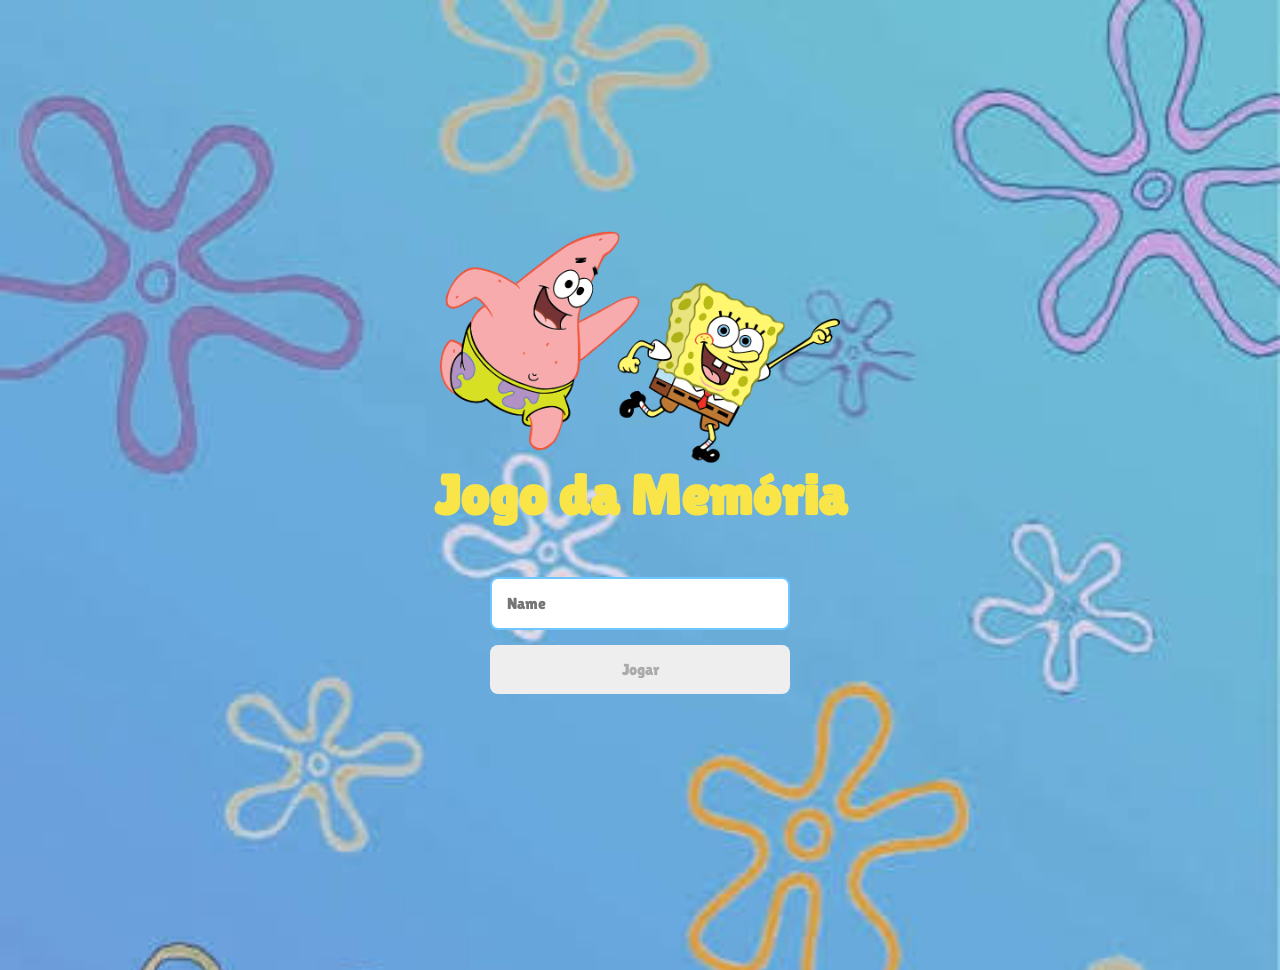
<file: index.html>
<!DOCTYPE html>
<html lang="pt-br">
<head>
  <meta charset="UTF-8">
  <meta name="viewport" content="width=device-width, initial-scale=1.0">

  
  <style>@import url('https://fonts.googleapis.com/css2?family=Lilita+One&display=swap');
</style>
  
  <link rel="stylesheet" href="./css/reset.css">

  <link rel="stylesheet" href="./css/login.css">

  <script defer src="./js/login.js"></script>


  <title>Jogo Da Memória - login</title>
</head>



<body class="body">
  
  <form class="form"">
    <div class="barra-login">
      <img src="./images/logo3.png" alt="logo">
      <h1>Jogo da Memória</h1>
    </div>


    <input type="text" 
    placeholder="Name"
    class="login-input">

    <button type="submit" class="login-botao" disabled>Jogar</button>




  </form>








</body>

</html>
</file>
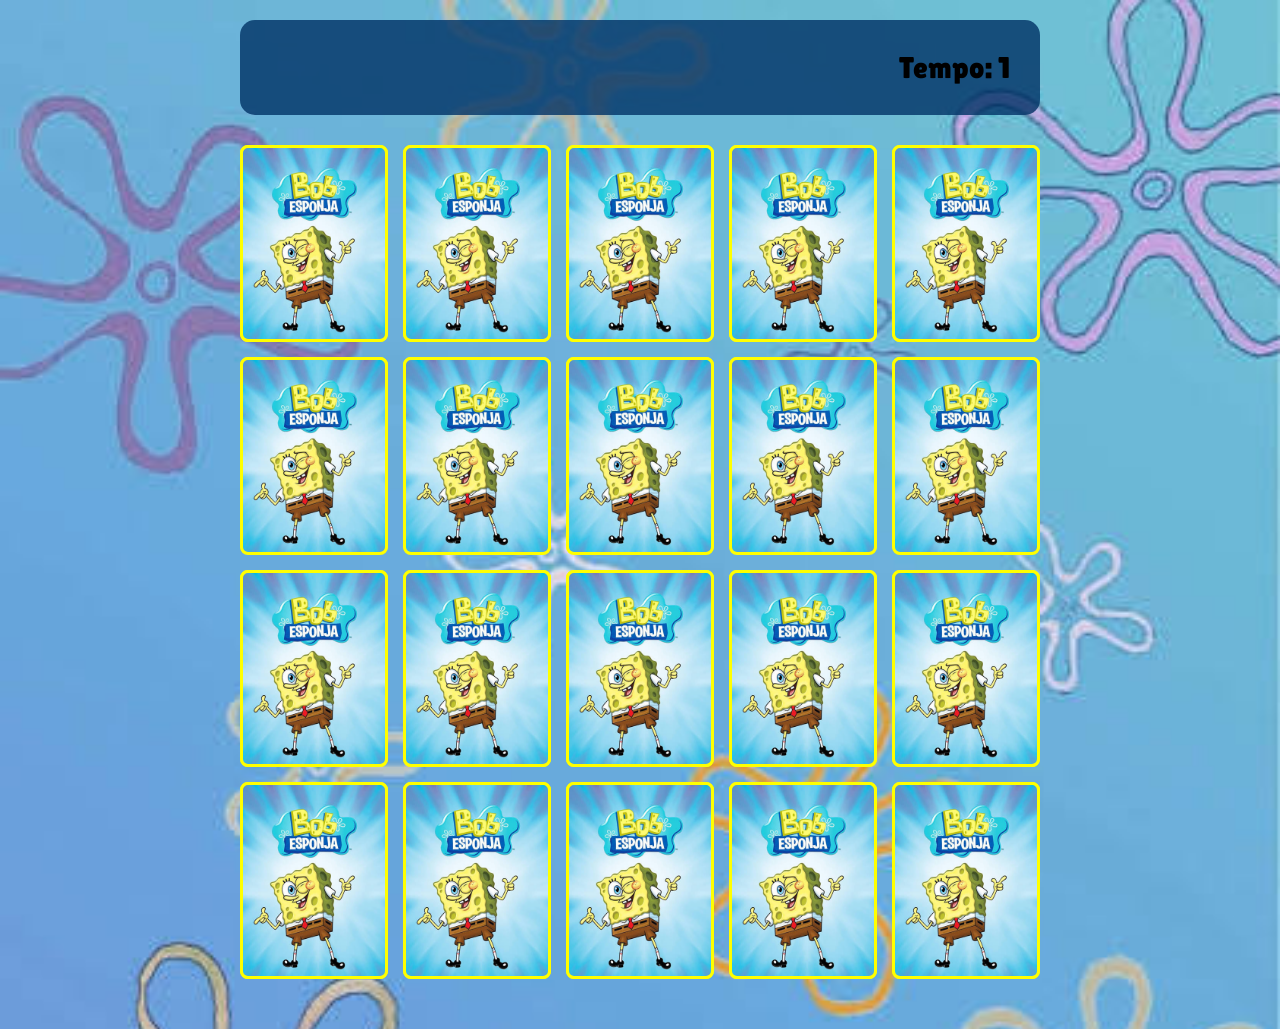
<file: pages/jogo.html>
<!DOCTYPE html>
<html lang="pt-br">
<head>
  <meta charset="UTF-8">
  <meta name="viewport" content="width=device-width, initial-scale=1.0">
  <title>Jogo da Memória</title>
  <style>@import url('https://fonts.googleapis.com/css2?family=Lilita+One&display=swap');
</style>

  <link rel="stylesheet" href="../css/reset.css">
  <link rel="stylesheet" href="../css/jogo.css">

  <script defer src="../js/jogo.js"></script>

</head>

<body>
 
  <main>
  <header>
    <span class="jogador">Tarzan</span>
    <span>Tempo: <span class="temporizador"></span>
    </span>
  </header>
  <div class="grid"></div>
</main>




  






</body>





</html>
</file>
<file: css/login.css>
body {
  display: flex;
  flex-direction: column;
  width: 100%;
  background-image: url('../images/fundo.jpg');
  background-size: cover;
  min-width: 100vh;
  align-items: center;
  justify-content: center;
  padding: 20px 20px 50px;
  font-family: 'Lilita One', cursive;
}




.form {
  align-items: center;
  display: flex;
  flex-direction: column;
  height: 100vh;
  justify-content: center;
}

.barra-login {
  align-items: center;
  display: flex;
  flex-direction: column;
  justify-content: center;
  margin-bottom: 50px;
}

.barra-login img {
  width: 400px;
}

.barra-login h1 {
  color: #f9e547;
  font-size: 3.5em;
  font-family: 'Lilita One', cursive;
}

.login-input {
  border: 2px solid #6EC6FF;
  border-radius: 8px;
  font-size: 1em;
  margin-bottom: 15px;
  max-width: 300px;
  width: 100%;
  outline: none;
  padding: 15px;
  font-family: 'Lilita One', cursive;
}

.login-botao {
  background-color: #8B5A2B;
  border-radius: 8px;
  font-size: 1em;
  color: aliceblue;
  cursor: pointer;
  margin-bottom: 15px;
  max-width: 300px;
  width: 100%;
  outline: none;
  padding: 15px;
  font-family: 'Lilita One', cursive;
}

.login-botao:disabled {
  background-color: #eee;
  color: #aaa;
  cursor: auto;
}
</file>
<file: css/jogo.css>
main {
  display: flex;
  flex-direction: column;
  width: 100%;
  background-image: url('../images/fundo.jpg');
  background-size: cover;
  min-width: 100vh;
  align-items: center;
  justify-content: center;
  padding: 20px 20px 50px;
}

header {
  display: flex;
  align-items: center;
  justify-content: space-between;
  background-color: rgba(0, 51, 102, 0.8) ;
  width: 100%;
  max-width: 800px;
  padding: 30px;
  margin: 0 0 30px;
  border-radius: 15px;
  font-family: 'Lilita One', cursive;
  font-size: 30px;
}






.grid {
  display: grid;
  width: 100%;
  max-width: 800px;
  grid-template-columns:  1fr 1fr 1fr 1fr 1fr;
  gap: 15px;
  margin: 0 auto;
  
  
}

.card {
  width: 100%;
  aspect-ratio: 3/4;
  position: relative;
  transition: all 700ms ease;
  transform-style: preserve-3d;
}

.face{
  width: 100%;
  height: 100%;
  position: absolute;
  background-size: cover;
  background-position: center;
  border-radius: 8px;
  border: solid 3px yellow;
 
}

.frente {
  
  transform: rotateY(180deg);
  
}

.tras {
  background-image: url(../images/tras.jpg);
  backface-visibility: hidden;
}

.revela-carta {
  transform: rotateY(180deg);
}
</file>
